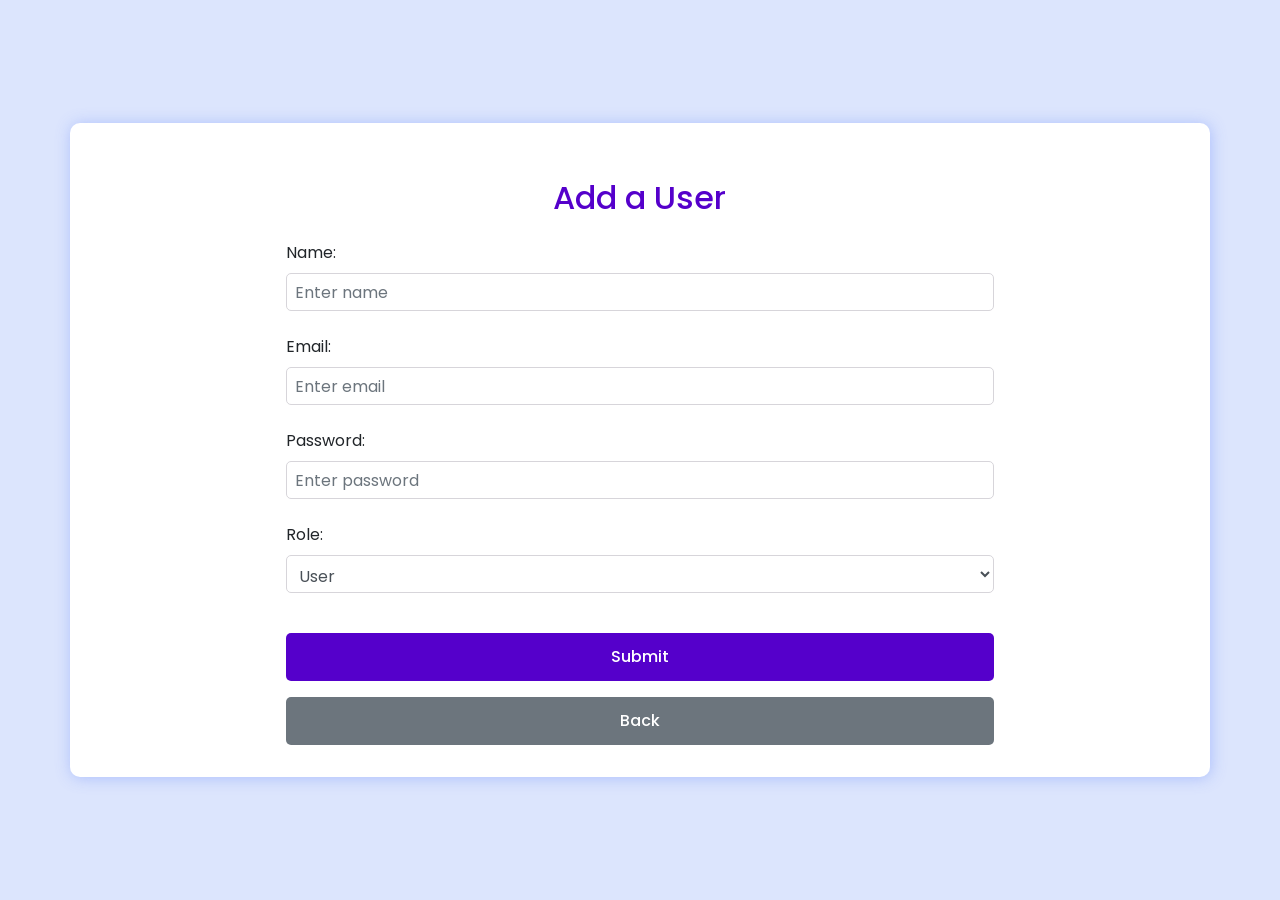
<file: templates/add_user.html>
<!DOCTYPE html>
<html lang="en">
<head>
  <meta charset="UTF-8">
  <meta name="viewport" content="width=device-width, initial-scale=1.0">
  <title>Add User</title>
  <link rel="stylesheet" href="https://cdn.jsdelivr.net/npm/bootstrap@4.6.2/dist/css/bootstrap.min.css">
  <link rel="stylesheet" type="text/css" href="/static/css/signup.css">
  <script src="https://cdn.jsdelivr.net/npm/jquery@3.6.4/dist/jquery.slim.min.js"></script>
  <script src="https://cdn.jsdelivr.net/npm/popper.js@1.16.1/dist/umd/popper.min.js"></script>
  <script src="https://cdn.jsdelivr.net/npm/bootstrap@4.6.2/dist/js/bootstrap.bundle.min.js"></script>
</head>
<body>
<div class="container">
  <div class="row justify-content-center">
    <div class="col-sm-8 mt-4">
      <h2 class="text-center mb-4">Add a User</h2>
      <form id="addUserForm" action="/admin/add_user" method="POST">
        <div class="form-group">
          <label for="name">Name:</label>
          <input type="text" class="form-control" id="name" placeholder="Enter name" name="name" required>
        </div>
        <div class="form-group">
          <label for="email">Email:</label>
          <input type="email" class="form-control" id="email" placeholder="Enter email" name="email" required>
        </div>
        <div class="form-group">
          <label for="password">Password:</label>
          <input type="password" class="form-control" id="password" placeholder="Enter password" name="password" required>
        </div>
        <div class="form-group">
          <label for="is_admin">Role:</label>
          <select class="form-control" id="is_admin" name="is_admin">
            <option value="0">User</option>
            <option value="1">Admin</option>
          </select>
        </div>
        <button type="submit" class="btn btn-dark">Submit</button>
        <a href="/dashboard" class="btn btn-secondary">Back</a>
      </form>
    </div>
  </div>
</div>
</body>
</html>
</file>
<file: static/css/signup.css>
@import url('https://fonts.googleapis.com/css2?family=Poppins:wght@300;400;500;600;700&display=swap');

* {
    margin: 0;
    padding: 0;
    box-sizing: border-box;
    font-family: 'Poppins', sans-serif;
}

:root {
    --background-color1: #fafaff;
    --background-color2: #ffffff;
    --background-color3: #ededed;
    --background-color4: #cad7fda4;
    --primary-color: #e7e7ed;
    --secondary-color: #1f0cce;
    --border-color: #d7d5da;
    --one-use-color: #231ca8;
    --two-use-color: #5500cb;
}

body {
    background-color: var(--background-color4);
    display: flex;
    justify-content: center;
    align-items: center;
    height: 100vh;
}

.container {
    background-color: var(--background-color2);
    padding: 2rem;
    border-radius: 10px;
    box-shadow: 1px 1px 15px rgba(161, 182, 253, 0.825);
}

h2 {
    color: var(--two-use-color);
    margin-bottom: 1.5rem;
    text-align: match-parent;
}

.form-group {
    margin-bottom: 1.5rem;
}

.form-control {
    width: 100%;
    padding: 0.5rem;
    border: 1px solid var(--border-color);
    border-radius: 5px;
}

.btn {
    width: 100%;
    padding: 0.75rem;
    border: none;
    border-radius: 5px;
    color: #fff;
    font-weight: 500;
    cursor: pointer;
    margin-top: 1rem;
}

.btn-dark {
    background-color: var(--two-use-color);
}

.btn-dark:hover {
    background-color: darken(var(--two-use-color), 10%);
}

.btn-primary {
    background-color: var(--secondary-color);
}

.btn-primary:hover {
    background-color: darken(var(--secondary-color), 10%);
}

#errorMessage {
    color: #721c24;
    background-color: #f8d7da;
    border-color: #f5c6cb;
    padding: 0.75rem 1.25rem;
    margin-top: 1rem;
    border: 1px solid transparent;
    border-radius: 0.25rem;
    display: none;
}
</file>
